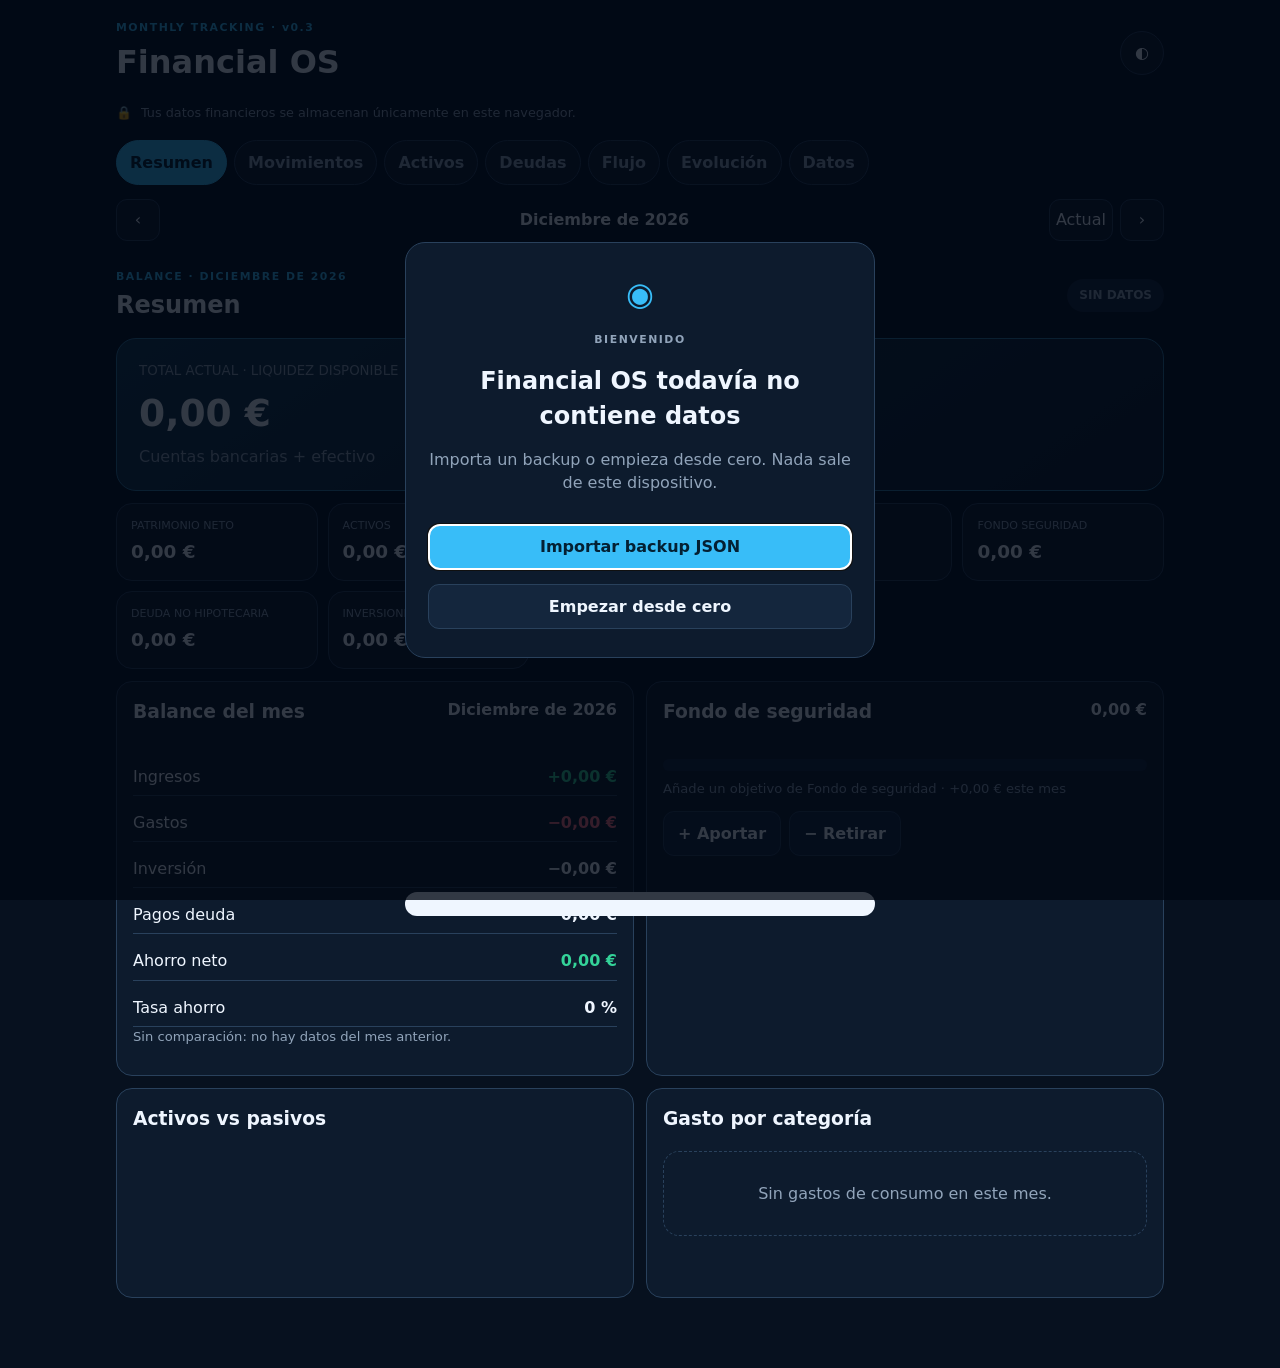
<file: index.html>
<!doctype html><html lang="es"><head><meta charset="utf-8"><meta name="viewport" content="width=device-width,initial-scale=1,viewport-fit=cover"><meta name="theme-color" content="#07111f"><meta name="description" content="Sistema financiero mensual privado y local"><title>Financial OS</title><link rel="stylesheet" href="css/styles.css"></head><body>
<header class="app-header"><div><p class="eyebrow">MONTHLY TRACKING · v0.3</p><h1>Financial OS</h1></div><button class="icon-button" id="themeButton" aria-label="Cambiar tema">◐</button></header><aside class="privacy-banner">🔒 <span>Tus datos financieros se almacenan únicamente en este navegador.</span></aside>
<nav class="main-nav" aria-label="Navegación"><button class="nav-button active" data-view="dashboard">Resumen</button><button class="nav-button" data-view="movements">Movimientos</button><button class="nav-button" data-view="assets">Activos</button><button class="nav-button" data-view="debts">Deudas</button><button class="nav-button" data-view="cashflow">Flujo</button><button class="nav-button" data-view="evolution">Evolución</button><button class="nav-button" data-view="settings">Datos</button></nav>
<div class="period-bar"><button id="previousPeriod" aria-label="Mes anterior">‹</button><strong id="periodLabel">Mes actual</strong><button id="currentPeriod">Actual</button><button id="nextPeriod" aria-label="Mes siguiente">›</button></div>
<main>
<section class="view active" id="view-dashboard"><div class="section-heading"><div><p class="eyebrow" id="currentDateLabel">MES ACTUAL</p><h2>Resumen</h2></div><span class="health-badge" id="healthBadge">Sin datos</span></div><article class="hero-balance"><small>TOTAL ACTUAL · LIQUIDEZ DISPONIBLE</small><strong id="currentTotal">0 €</strong><span>Cuentas bancarias + efectivo</span></article><div class="kpi-grid" id="kpiGrid"></div><div class="two-columns"><article class="panel"><div class="panel-heading"><h3>Balance del mes</h3><strong id="monthBalanceLabel"></strong></div><div id="monthSummary" class="monthly-summary"></div><p class="muted" id="monthComparison"></p></article><article class="panel"><div class="panel-heading"><h3>Fondo de seguridad</h3><strong id="securityFundBalance">0 €</strong></div><div class="progress"><span id="securityProgress"></span></div><p class="muted" id="securityDetail"></p><div class="inline-actions"><button class="secondary" data-fund-action="deposit">+ Aportar</button><button class="secondary" data-fund-action="withdrawal">− Retirar</button></div></article></div><div class="two-columns"><article class="panel"><h3>Activos vs pasivos</h3><div id="balanceChart" class="chart"></div></article><article class="panel"><h3>Gasto por categoría</h3><div id="categorySummary"></div></article></div></section>
<section class="view" id="view-movements"><div class="section-heading"><div><p class="eyebrow">REGISTRO DIARIO</p><h2>Movimientos</h2></div><button class="primary" id="addMovementButton">+ Movimiento</button></div><div class="quick-actions"><button class="secondary" data-quick-movement="expense">+ Gasto</button><button class="secondary" data-quick-movement="income">+ Ingreso</button><button class="secondary" data-quick-movement="transfer">+ Transferencia</button></div><div class="mini-kpis" id="movementSummary"></div><div class="item-list" id="movementsList"></div><div class="inline-actions export-row"><button class="secondary" id="exportMovementsJson">Exportar mes JSON</button><button class="secondary" id="exportMovementsCsv">Exportar mes CSV</button></div></section>
<section class="view" id="view-assets"><div class="section-heading"><div><p class="eyebrow">PATRIMONIO</p><h2>Activos</h2></div><button class="primary" id="addAssetButton">+ Añadir activo</button></div><p class="muted" id="assetHistoryNote"></p><div class="summary-strip"><span>Total activos</span><strong id="assetsSummary">0 €</strong></div><div class="item-list" id="assetsList"></div></section>
<section class="view" id="view-debts"><div class="section-heading"><div><p class="eyebrow">OBLIGACIONES</p><h2>Deudas</h2></div><button class="primary" id="addDebtButton">+ Añadir deuda</button></div><div class="mini-kpis" id="debtSummary"></div><p class="muted" id="debtMonthContext"></p><div class="item-list" id="debtsList"></div></section>
<section class="view" id="view-cashflow"><div class="section-heading"><div><p class="eyebrow">PLAN VS REAL</p><h2>Flujo mensual</h2></div></div><form class="panel form-grid" id="cashflowForm"><label>Ingresos planificados<input name="monthlyIncome" type="number" min="0" step="0.01"></label><label>Gastos esenciales planificados<input name="essentialExpenses" type="number" min="0" step="0.01"></label><label>Cuotas planificadas<small>Desde las deudas actuales</small><input name="debtPayments" disabled></label><label>Variables planificados<input name="variableExpenses" type="number" min="0" step="0.01"></label><label>Inversión planificada<input name="monthlyInvestment" type="number" min="0" step="0.01"></label><button class="primary full">Guardar plan del mes</button></form><div class="panel flow-table" id="cashflowComparison"></div><p class="muted">Las transferencias no cuentan. Las cuotas configuradas son plan; sólo un movimiento «Pago de deuda» afecta el real.</p></section>
<section class="view" id="view-evolution"><div class="section-heading"><div><p class="eyebrow">HISTÓRICO REAL</p><h2>Evolución</h2></div><button class="primary" id="createSnapshotButton">Crear snapshot</button></div><div class="granularity" id="granularity"><button data-granularity="day">Día</button><button class="active" data-granularity="month">Mes</button><button data-granularity="year">Año</button></div><div class="chart-grid evolution-grid"><article class="panel"><h3>Patrimonio neto</h3><div id="netWorthChart" class="chart"></div></article><article class="panel"><h3>Deuda total</h3><div id="debtChart" class="chart"></div></article><article class="panel"><h3>Deuda no hipotecaria</h3><div id="nonMortgageChart" class="chart"></div></article><article class="panel"><h3>Liquidez</h3><div id="liquidityChart" class="chart"></div></article><article class="panel"><h3>Fondo de seguridad</h3><div id="securityFundChart" class="chart"></div></article><article class="panel"><h3>Inversiones</h3><div id="investmentsChart" class="chart"></div></article></div><div class="section-heading subheading"><h3>Timeline</h3><button class="secondary" id="addGoalButton">+ Objetivo</button></div><div class="timeline" id="timeline"></div><h3>Objetivos</h3><div class="item-list" id="goalsList"></div></section>
<section class="view" id="view-settings"><div class="section-heading"><div><p class="eyebrow">CONTROL LOCAL</p><h2>Tus datos</h2></div></div><div class="settings-grid"><article class="panel action-panel"><b>⇧</b><div><h3>Importar backup</h3><p>Restaura v2 o v3.</p></div><button class="primary" id="importButton">Importar backup</button></article><article class="panel action-panel"><b>⇄</b><div><h3>Importar mes</h3><p>Fusiona sin reemplazar.</p></div><button class="primary" id="importMonthButton">Importar mes</button></article><article class="panel action-panel"><b>⇩</b><div><h3>Exportar backup</h3><p>Descarga todo.</p></div><button class="secondary" id="exportButton">Exportar backup</button></article><article class="panel action-panel"><b>↓</b><div><h3>Exportar mes</h3><p>Periodo seleccionado.</p></div><button class="secondary" id="exportMonthButton">Exportar mes</button></article><article class="panel action-panel danger-panel"><b>×</b><div><h3>Borrar datos</h3><p>Elimina este navegador.</p></div><button class="danger" id="resetButton">Borrar datos</button></article></div><article class="panel rules-panel"><h3>Reglas del semáforo</h3><form id="rulesForm" class="rules-form"><label>Hasta <input name="fragileMaxMonths" type="number" min="0" step="0.1"> meses: 🔴</label><label>Desde <input name="stableMinMonths" type="number" min="0" step="0.1"> meses: 🟢</label><button class="secondary">Guardar reglas</button></form></article><p class="privacy-warning">⚠ Los JSON y CSV exportados contienen información financiera privada.</p><p class="local-status" id="localStatus"></p></section>
</main>
<div class="toast" id="toast" role="status" aria-live="polite"></div><input id="fileInput" type="file" accept="application/json,.json" hidden><input id="monthFileInput" type="file" accept="application/json,.json" hidden>
<dialog id="welcomeDialog" class="modal"><div class="modal-body welcome"><span class="welcome-icon">◉</span><p class="eyebrow">BIENVENIDO</p><h2>Financial OS todavía no contiene datos</h2><p>Importa un backup o empieza desde cero. Nada sale de este dispositivo.</p><button class="primary full" id="welcomeImportButton">Importar backup JSON</button><button class="secondary full" id="startEmptyButton">Empezar desde cero</button></div></dialog>
<dialog id="assetDialog" class="modal"><form id="assetForm" class="modal-body"><div class="modal-title"><h2 id="assetDialogTitle">Añadir activo</h2><button class="close" type="button" data-close>×</button></div><input name="id" type="hidden"><label>Nombre<input name="name" required maxlength="80"></label><label>Tipo<select name="type"></select></label><label>Valor<input name="value" type="number" required min="0" step="0.01"></label><label class="check"><input name="approximate" type="checkbox"> Aproximado</label><button class="primary full">Guardar</button></form></dialog>
<dialog id="debtDialog" class="modal"><form id="debtForm" class="modal-body"><div class="modal-title"><h2 id="debtDialogTitle">Añadir deuda</h2><button class="close" type="button" data-close>×</button></div><input name="id" type="hidden"><label>Nombre<input name="name" required maxlength="80"></label><label>Tipo<select name="type"></select></label><label>Saldo<input name="outstandingBalance" type="number" required min="0" step="0.01"></label><label>Cuota<input name="monthlyPayment" type="number" required min="0" step="0.01"></label><label>Interés (%)<input name="interestRate" type="number" min="0" step="0.01"></label><label>Fecha final<input name="endDate" type="date"></label><label class="check"><input name="approximate" type="checkbox"> Aproximado</label><button class="primary full">Guardar</button></form></dialog>
<dialog id="goalDialog" class="modal"><form id="goalForm" class="modal-body"><div class="modal-title"><h2 id="goalDialogTitle">Añadir objetivo</h2><button class="close" type="button" data-close>×</button></div><input name="id" type="hidden"><label>Nombre<input name="name" required></label><label>Métrica<select name="metric"></select></label><label>Condición<select name="operator"><option value=">=">Mínimo</option><option value="<=">Máximo</option></select></label><label>Valor<input name="targetValue" type="number" required min="0" step="0.01"></label><label>Fecha<input name="targetDate" type="date" required></label><button class="primary full">Guardar</button></form></dialog>
<dialog id="movementDialog" class="modal"><form id="movementForm" class="modal-body"><div class="modal-title"><h2 id="movementDialogTitle">Añadir movimiento</h2><button class="close" type="button" data-close>×</button></div><input name="id" type="hidden"><label>Fecha<input name="date" type="date" required></label><label>Tipo<select name="type"></select></label><label>Descripción<input name="description" required maxlength="100"></label><label>Importe<input name="amount" type="number" min="0.01" step="0.01" required></label><label>Categoría<select name="category"></select></label><label>Cuenta<select name="accountId"></select></label><label>Notas<input name="notes" maxlength="180"></label><button class="primary full">Guardar</button></form></dialog>
<dialog id="fundDialog" class="modal"><form id="fundForm" class="modal-body"><div class="modal-title"><h2 id="fundDialogTitle">Fondo</h2><button class="close" type="button" data-close>×</button></div><input name="type" type="hidden"><label>Fecha<input name="date" type="date" required></label><label>Importe<input name="amount" type="number" min="0.01" step="0.01" required></label><label>Notas<input name="notes"></label><button class="primary full">Guardar</button></form></dialog>
<dialog id="monthPreviewDialog" class="modal"><div class="modal-body"><h2>Vista previa</h2><div id="monthPreview"></div><div class="dialog-actions"><button class="secondary" id="monthPreviewCancel">Cancelar</button><button class="primary" id="monthPreviewAccept">Importar</button></div></div></dialog><dialog id="importResultDialog" class="modal"><div class="modal-body"><h2>Importación completada</h2><div id="importResult"></div><button class="primary full" data-close>Cerrar</button></div></dialog>
<dialog id="confirmDialog" class="modal"><div class="modal-body"><h2 id="confirmTitle">Confirmar</h2><p id="confirmMessage"></p><div class="dialog-actions"><button class="secondary" id="confirmCancel">Cancelar</button><button class="danger" id="confirmAccept">Confirmar</button></div></div></dialog>
<script type="module" src="js/app.js"></script></body></html>
</file>
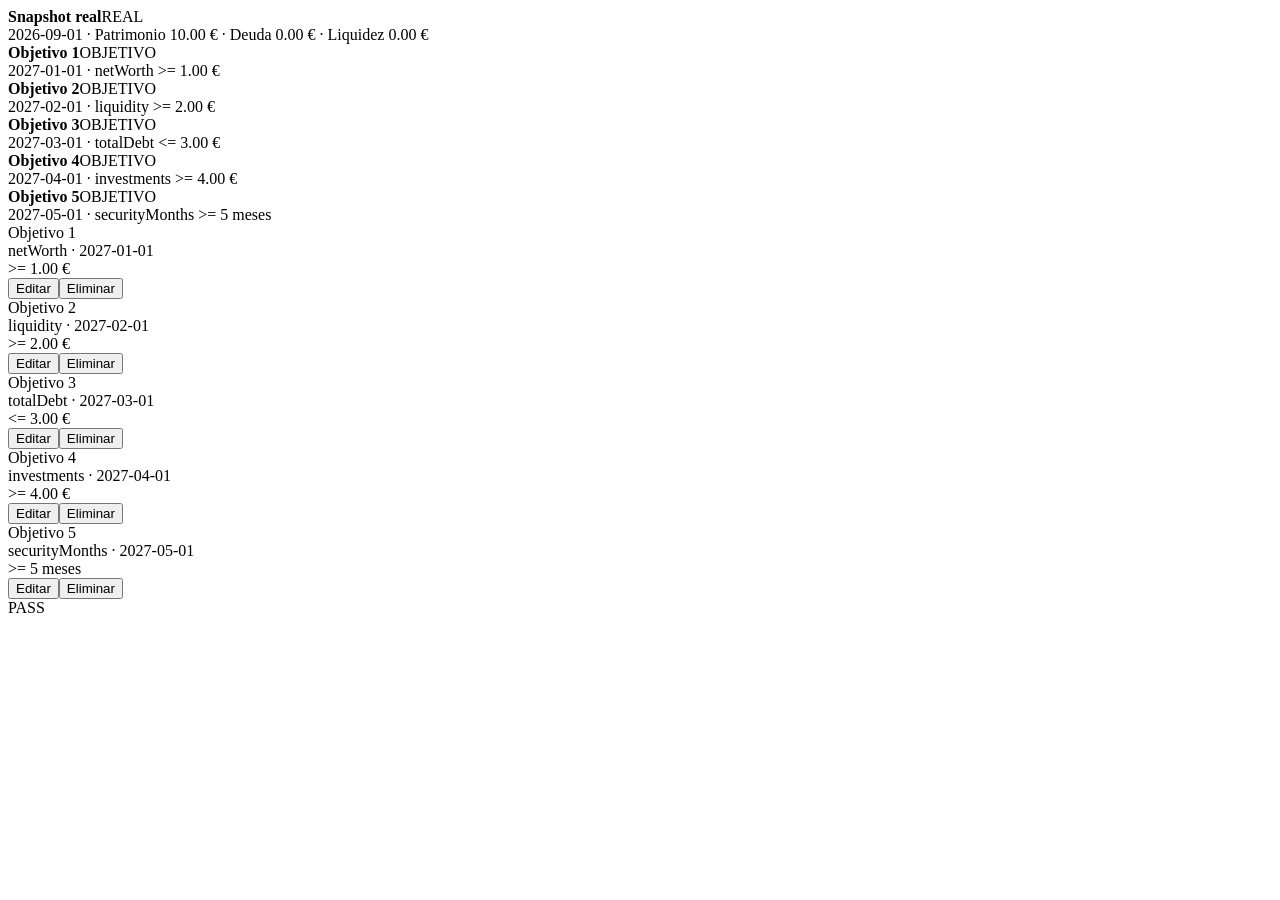
<file: tests/render.dom.test.html>
<!doctype html><html lang="es"><meta charset="utf-8"><title>DOM regression</title><body><div id="timeline"></div><div id="goalsList"></div><output id="result">RUNNING</output><script type="module" src="render.dom.test.js"></script></body></html>
</file>
<file: css/styles.css>
:root{--bg:#07111f;--surface:#0d1b2d;--surface2:#14263d;--text:#eff6ff;--muted:#91a4ba;--line:#29415c;--accent:#38bdf8;--green:#34d399;--amber:#fbbf24;--red:#fb7185;color-scheme:dark;font-family:Inter,system-ui,sans-serif}:root[data-theme=light]{--bg:#f4f7fb;--surface:#fff;--surface2:#eaf1f7;--text:#102033;--muted:#5c7085;--line:#d4e0ea;--accent:#0284c7;--green:#059669;--amber:#b45309;--red:#e11d48;color-scheme:light}*{box-sizing:border-box}html,body{margin:0;min-width:320px;background:var(--bg);color:var(--text)}body{font-size:16px;line-height:1.45}button,input,select{font:inherit}button{cursor:pointer}h1,h2,h3,p{margin-top:0}h1,h2{margin-bottom:0}.app-header,.privacy-banner,.main-nav,main{width:min(1080px,100%);margin:auto}.app-header{padding:20px 16px 10px;display:flex;justify-content:space-between;align-items:center}.eyebrow{margin:0 0 3px;color:var(--accent);font-size:.68rem;font-weight:900;letter-spacing:.14em}.icon-button{width:44px;height:44px;border:1px solid var(--line);border-radius:50%;background:var(--surface);color:var(--text)}.privacy-banner{padding:9px 16px;display:flex;gap:9px;color:var(--muted);font-size:.8rem}.main-nav{padding:8px 16px 14px;display:flex;gap:7px;overflow:auto;position:sticky;top:0;z-index:4;background:var(--bg)}.nav-button{white-space:nowrap;border:1px solid var(--line);border-radius:99px;background:var(--surface);color:var(--muted);padding:10px 13px;font-weight:750}.nav-button.active{background:var(--accent);border-color:var(--accent);color:#042033}main{padding:8px 16px 70px}.view{display:none}.view.active{display:block}.section-heading{display:flex;justify-content:space-between;align-items:center;gap:10px;margin:12px 0 16px}.subheading{margin-top:26px}.health-badge{padding:8px 12px;border-radius:99px;background:var(--surface2);font-size:.75rem;font-weight:900}.health-badge.fragile{color:var(--red)}.health-badge.control{color:var(--amber)}.health-badge.stable{color:var(--green)}.kpi-grid{display:grid;grid-template-columns:repeat(2,minmax(0,1fr));gap:10px}.kpi-card,.panel,.summary-strip,.list-item,.mini-kpi{border:1px solid var(--line);background:var(--surface);border-radius:16px}.kpi-card{padding:14px}.kpi-card small,.mini-kpi small{display:block;color:var(--muted);font-size:.69rem;text-transform:uppercase}.kpi-value{display:block;margin-top:5px;font-size:1.15rem;font-weight:850;overflow-wrap:anywhere}.positive{color:var(--green)}.negative{color:var(--red)}.two-columns,.chart-grid,.settings-grid{display:grid;gap:12px;margin-top:12px}.panel{padding:16px}.panel-heading,.summary-strip{display:flex;justify-content:space-between;gap:10px}.progress{height:12px;margin:15px 0 8px;border-radius:20px;overflow:hidden;background:var(--surface2)}.progress span{display:block;height:100%;background:linear-gradient(90deg,var(--accent),var(--green))}.muted,.action-panel p,small{color:var(--muted)}.muted{font-size:.82rem}.summary-strip{padding:14px 16px;margin-bottom:12px}.item-list{display:grid;gap:10px}.list-item{padding:14px;display:grid;grid-template-columns:minmax(0,1fr) auto;gap:7px}.item-title{font-weight:800;overflow-wrap:anywhere}.item-meta{font-size:.76rem;color:var(--muted)}.item-value{text-align:right;font-weight:850}.item-actions{grid-column:1/-1;display:flex;justify-content:flex-end;gap:6px}.small-button{padding:8px 10px;border:1px solid var(--line);border-radius:9px;background:var(--surface2);color:var(--text)}.small-button.delete{color:var(--red)}.empty-state{padding:30px 15px;text-align:center;border:1px dashed var(--line);border-radius:16px;color:var(--muted)}.primary,.secondary,.danger{min-height:44px;padding:10px 14px;border-radius:11px;border:1px solid transparent;font-weight:850}.primary{background:var(--accent);color:#042033}.secondary{background:var(--surface2);border-color:var(--line);color:var(--text)}.danger{background:var(--surface2);border-color:var(--red);color:var(--red)}.full{width:100%}.mini-kpis{display:grid;grid-template-columns:repeat(2,1fr);gap:8px;margin-bottom:12px}.mini-kpi{padding:12px}.mini-kpi strong{display:block;margin-top:4px}.form-grid,.rules-form{display:grid;gap:14px}.form-grid label,.modal-body>label,.rules-form label{display:grid;gap:6px;font-size:.84rem;font-weight:700}input,select{width:100%;min-height:46px;padding:9px 11px;border:1px solid var(--line);border-radius:10px;background:var(--surface2);color:var(--text);font-size:16px}.compact{margin-top:12px}.chart{min-height:130px}.chart svg{width:100%;height:auto;display:block}.chart text{fill:var(--muted);font:10px system-ui}.gridline{stroke:var(--line)}.line{fill:none;stroke:var(--accent);stroke-width:3}.target-line{stroke:var(--amber);stroke-dasharray:5 4}.dot{fill:var(--surface);stroke:var(--accent);stroke-width:3}.timeline{border-left:2px solid var(--line);display:grid;gap:12px;margin:0 0 25px 7px;padding-left:14px}.timeline-item{position:relative;padding:13px;background:var(--surface);border:1px solid var(--line);border-radius:14px}.timeline-item:before{content:"";position:absolute;left:-21px;top:17px;width:10px;height:10px;border-radius:50%;background:var(--accent);border:2px solid var(--bg)}.timeline-item.target:before{background:var(--amber)}.timeline-top{display:flex;justify-content:space-between}.timeline-type{font-size:.67rem;font-weight:900;color:var(--accent)}.target .timeline-type{color:var(--amber)}.timeline-metrics{color:var(--muted);font-size:.76rem;margin-top:5px}.action-panel{display:grid;grid-template-columns:auto 1fr;gap:5px 12px;align-items:center}.action-panel>b{font-size:1.8rem;color:var(--accent)}.action-panel p{margin:3px 0}.action-panel button{grid-column:1/-1}.rules-panel{margin-top:12px}.rules-form{margin-top:12px}.local-status{text-align:center;color:var(--muted);font-size:.78rem}.toast{position:fixed;z-index:10;left:50%;bottom:20px;transform:translate(-50%,150%);width:min(90%,470px);padding:12px 15px;border-radius:12px;background:var(--text);color:var(--bg);font-weight:800;transition:.25s}.toast.show{transform:translate(-50%,0)}.toast.error{background:var(--red);color:#fff}.modal{width:min(92%,470px);max-height:90vh;padding:0;border:1px solid var(--line);border-radius:20px;background:var(--surface);color:var(--text)}.modal::backdrop{background:#010713c9}.modal-body{padding:20px;display:grid;gap:14px}.modal-title{display:flex;justify-content:space-between;align-items:center}.close{border:0;background:none;color:var(--muted);font-size:1.6rem}.check{display:flex!important;align-items:center}.check input{width:22px;min-height:22px}.dialog-actions{display:grid;grid-template-columns:1fr 1fr;gap:8px}.welcome{text-align:center;padding:28px 22px}.welcome-icon{font-size:2rem;color:var(--accent)}.welcome p,.welcome small{color:var(--muted)}
@media(min-width:700px){.kpi-grid{grid-template-columns:repeat(5,1fr)}.two-columns{grid-template-columns:1fr 1fr}.form-grid{grid-template-columns:1fr 1fr}.form-grid .full{grid-column:1/-1}.mini-kpis{grid-template-columns:repeat(4,1fr)}.settings-grid,.chart-grid{grid-template-columns:repeat(3,1fr)}}@media(max-width:380px){main,.app-header,.privacy-banner,.main-nav{padding-left:12px;padding-right:12px}.section-heading{align-items:flex-start}.section-heading button{font-size:.78rem;padding-inline:9px}}
.period-bar{width:min(1080px,100%);margin:0 auto 8px;padding:0 16px;display:grid;grid-template-columns:44px 1fr auto 44px;gap:7px;align-items:center}.period-bar button{min-height:42px;border:1px solid var(--line);border-radius:11px;background:var(--surface);color:var(--text)}.period-bar strong{text-align:center}.hero-balance{padding:22px;margin-bottom:12px;border:1px solid color-mix(in srgb,var(--accent) 45%,var(--line));border-radius:20px;background:linear-gradient(145deg,color-mix(in srgb,var(--accent) 18%,var(--surface)),var(--surface))}.hero-balance small,.hero-balance span{display:block;color:var(--muted)}.hero-balance strong{display:block;font-size:2.35rem;margin:5px 0;font-weight:900}.monthly-summary{display:grid;gap:8px;margin-top:14px}.monthly-summary>div,.category-row{display:flex;justify-content:space-between;border-bottom:1px solid var(--line);padding:7px 0}.inline-actions,.quick-actions{display:flex;gap:8px;flex-wrap:wrap;margin-top:12px}.quick-actions{margin:-6px 0 14px}.export-row{margin-top:18px}.flow-table{margin-top:12px}.flow-row{display:grid;grid-template-columns:1fr 1fr 1fr;gap:8px;padding:9px 0;border-bottom:1px solid var(--line);text-align:right}.flow-row>:first-child{text-align:left}.granularity{display:flex;gap:5px;background:var(--surface);padding:5px;border:1px solid var(--line);border-radius:13px;width:max-content;margin-bottom:12px}.granularity button{border:0;border-radius:9px;background:transparent;color:var(--muted);padding:9px 14px}.granularity button.active{background:var(--accent);color:#042033;font-weight:800}.privacy-warning{padding:12px;border:1px solid var(--amber);border-radius:12px;color:var(--amber);font-size:.82rem}.health-badge.unknown{color:var(--muted)}.render-error{border-color:var(--red)!important;color:var(--red)}
@media(min-width:900px){.evolution-grid{grid-template-columns:repeat(2,1fr)}}
</file>
